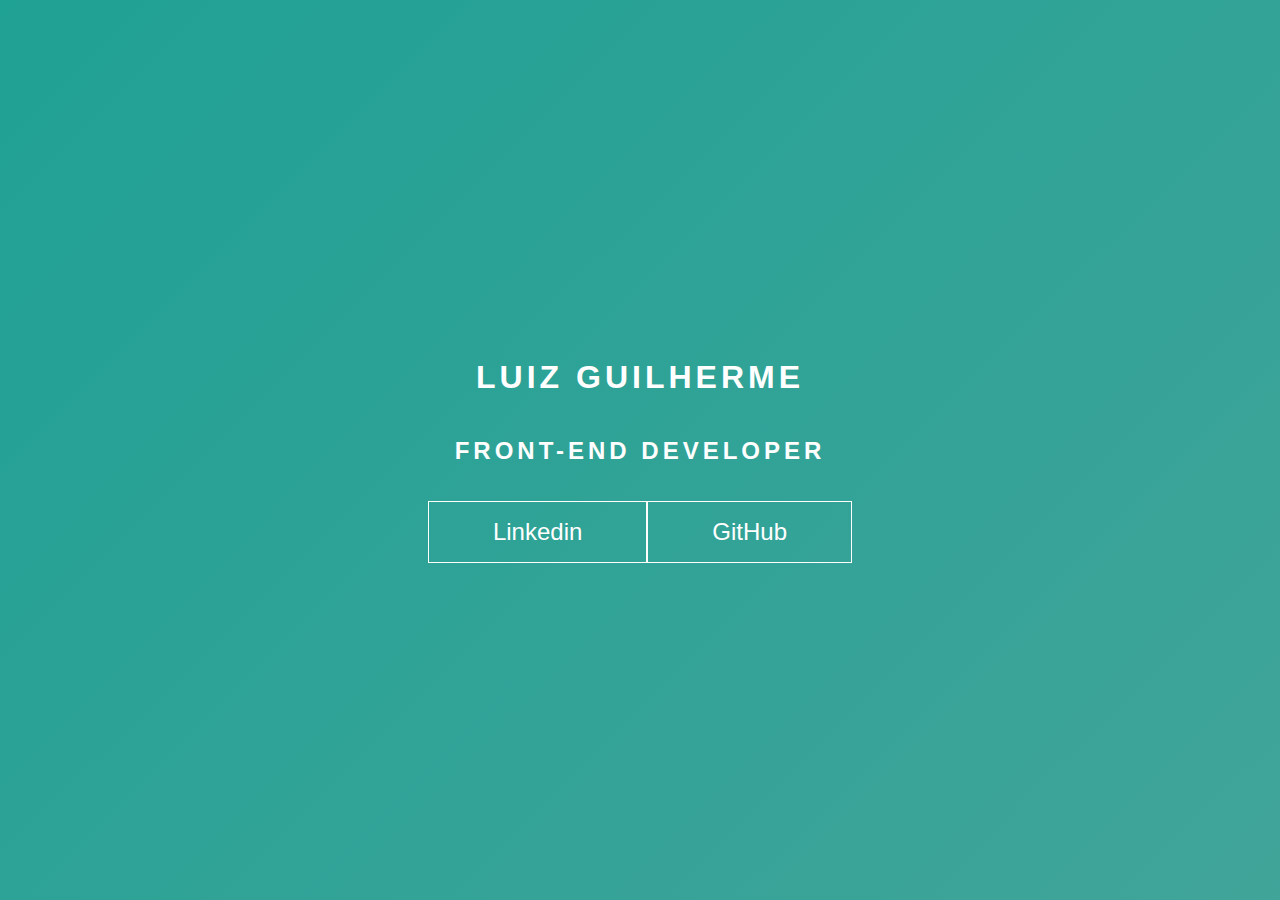
<file: KeyFrames/index.html>
<!DOCTYPE html>
<html lang="en">
<head>
    <meta charset="UTF-8">
    <meta http-equiv="X-UA-Compatible" content="IE=edge">
    <meta name="viewport" content="width=device-width, initial-scale=1.0">
    <link rel="stylesheet" href="style.css">
    <title>Document</title>
</head>
<body>
    <main class="wrapper">
        <h1>Luiz Guilherme</h1>
        <h2>Front-end Developer</h2>
        <div class="social-media">
            <a href="#">Linkedin</a>
            <a href="#">GitHub</a>
        </div>
    </main>
</body>
</html>
</file>
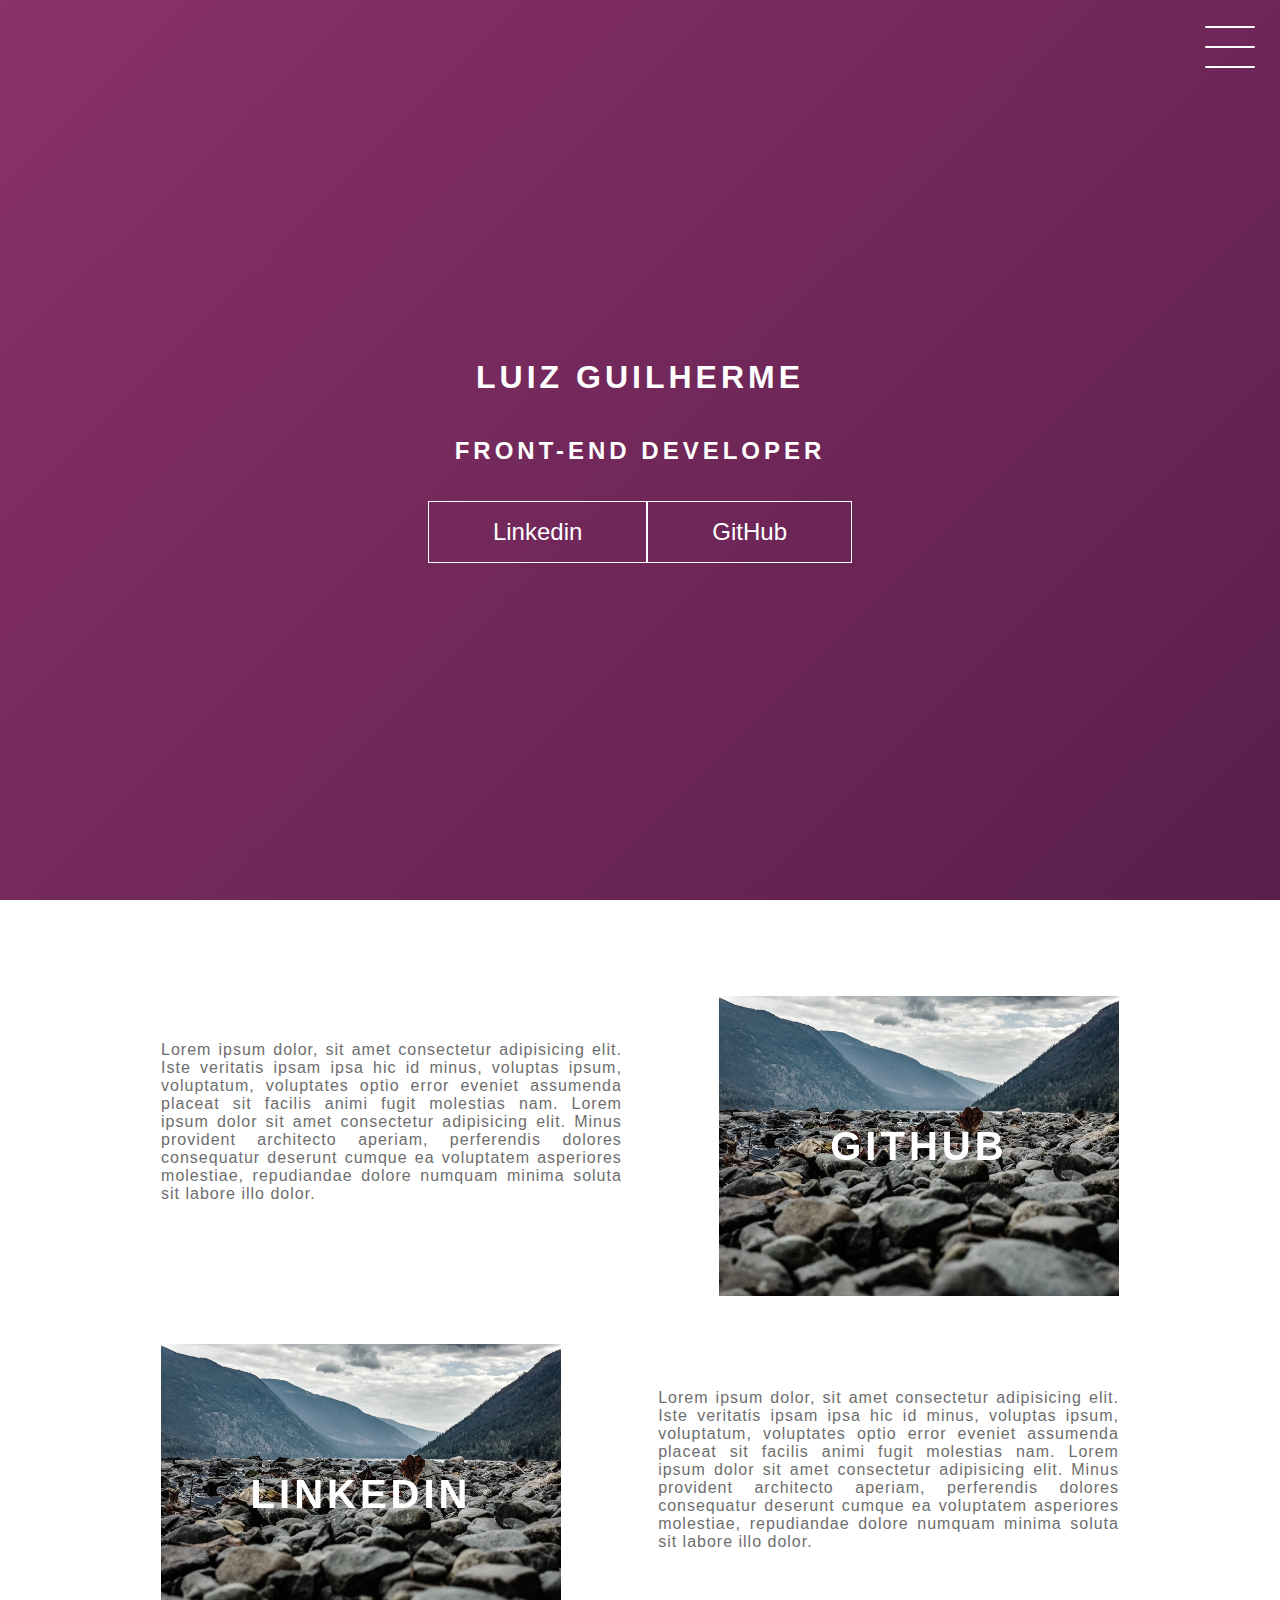
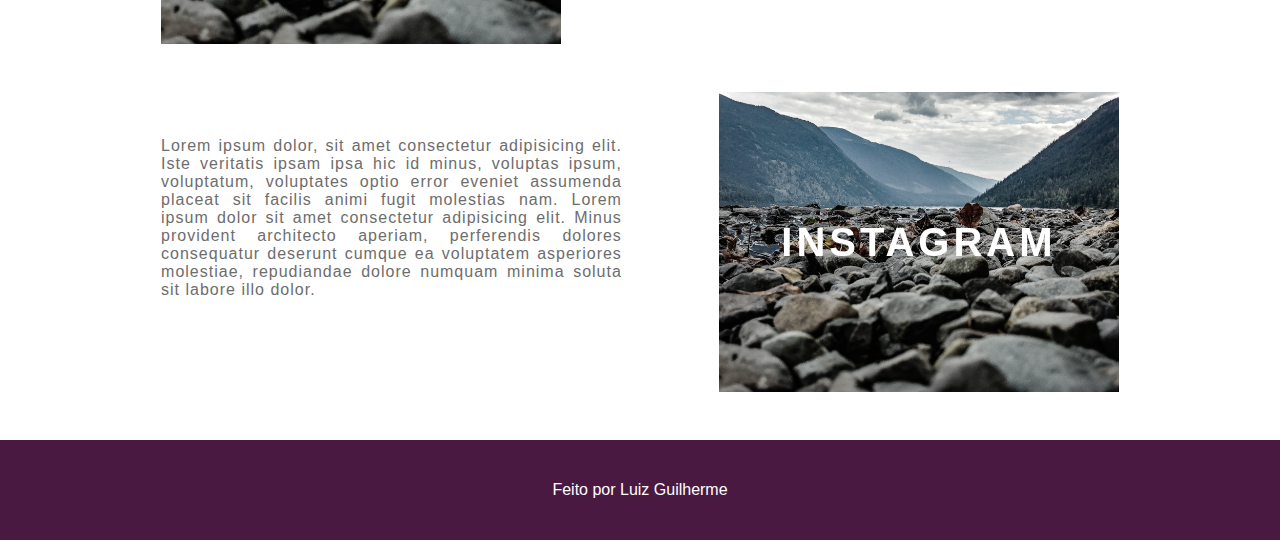
<file: MiniPortfólio/index.html>
<!DOCTYPE html>
<html lang="en">
<head>
    <meta charset="UTF-8">
    <meta http-equiv="X-UA-Compatible" content="IE=edge">
    <meta name="viewport" content="width=device-width, initial-scale=1.0">
    <link rel="stylesheet" href="style.css">
    <title>Document</title>
</head>
<body>
    <header class="header-wrapper">
        <div class="header">
            <div class="checkbox-container">
                <div class="checkbox-wrapper">
                    <input type="checkbox" name="" id="toggle">
                    <label class="checkbox" for="toggle">
                        <div class="trace"></div>
                        <div class="trace"></div>
                        <div class="trace"></div>
                    </label>
                    <div class="menu"></div>
                    <nav class="menu-itens">
                        <ul>
                            <li>
                                <a href="#">Home</a>
                            </li>
                            <li>
                                <a href="#">Sobre</a>
                            </li>
                            <li>
                                <a href="#">Projetos</a>
                            </li>
                        </ul>
                    </nav>
                </div>
            </div>
        </div>
        <h1>Luiz Guilherme</h1>
        <h2>Front-end Developer</h2>
        <div class="social-media">
            <a href="#">Linkedin</a>
            <a href="#">GitHub</a>
        </div>
    </header>

    <main class="container">
        <!--Card 1-->
        <div class="card-container">
            <div class="card-text">
                Lorem ipsum dolor, sit amet consectetur adipisicing elit. Iste veritatis ipsam ipsa hic id minus, voluptas ipsum, voluptatum, voluptates optio error eveniet assumenda placeat sit facilis animi fugit molestias nam. 
                Lorem ipsum dolor sit amet consectetur adipisicing elit. Minus provident architecto aperiam, perferendis dolores consequatur deserunt cumque ea voluptatem asperiores molestiae, repudiandae dolore numquam minima soluta sit labore illo dolor.
            </div>
            <div class="card">
                <div class="card-wrapper">
                    <h2>GitHub</h2>
                    <p>Veja meus projetos</p>
                </div>
            </div>
        </div>

        <!--Card 2-->
        <div class="card-container">
            <div class="card">
                <div class="card-wrapper">
                    <h2>Linkedin</h2>
                    <p>Acompanhe minha carreira</p>
                </div>
            </div>
            <div class="card-text">
                Lorem ipsum dolor, sit amet consectetur adipisicing elit. Iste veritatis ipsam ipsa hic id minus, voluptas ipsum, voluptatum, voluptates optio error eveniet assumenda placeat sit facilis animi fugit molestias nam. 
                Lorem ipsum dolor sit amet consectetur adipisicing elit. Minus provident architecto aperiam, perferendis dolores consequatur deserunt cumque ea voluptatem asperiores molestiae, repudiandae dolore numquam minima soluta sit labore illo dolor.
            </div>
        </div>

        <!--Card 3-->
        <div class="card-container">
            <div class="card-text">
                Lorem ipsum dolor, sit amet consectetur adipisicing elit. Iste veritatis ipsam ipsa hic id minus, voluptas ipsum, voluptatum, voluptates optio error eveniet assumenda placeat sit facilis animi fugit molestias nam. 
                Lorem ipsum dolor sit amet consectetur adipisicing elit. Minus provident architecto aperiam, perferendis dolores consequatur deserunt cumque ea voluptatem asperiores molestiae, repudiandae dolore numquam minima soluta sit labore illo dolor.
            </div>
            <div class="card">
                <div class="card-wrapper">
                    <h2>Instagram</h2>
                    <p>Veja mais do meu dia a dia</p>
                </div>
            </div>
        </div>
    </main>

    <footer class="footer">
        Feito por Luiz Guilherme
    </footer>
</body>
</html>
</file>
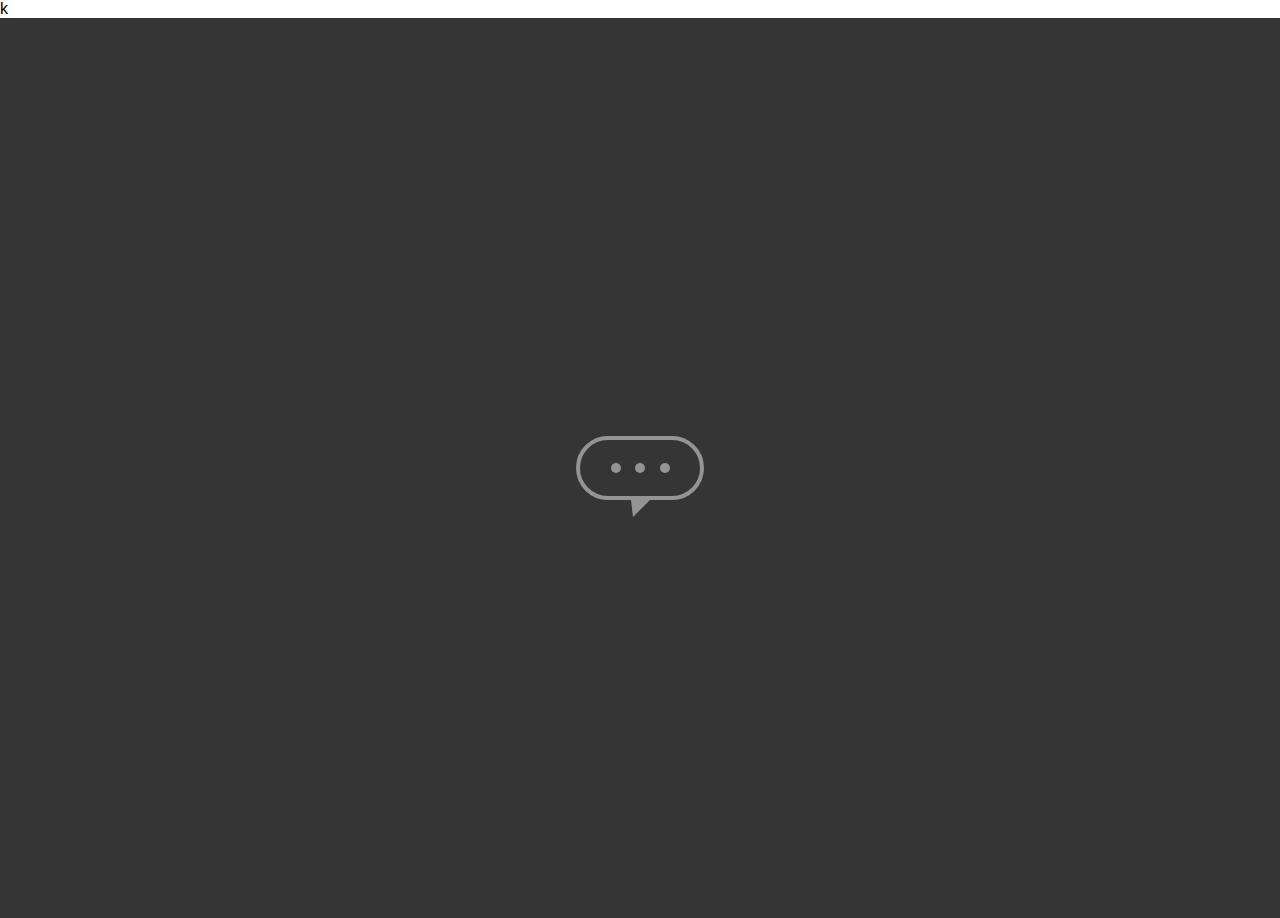
<file: Msg/index.html>
<!DOCTYPE html>
<html lang="en">
<head>
    <meta charset="UTF-8">
    <meta http-equiv="X-UA-Compatible" content="IE=edge">
    <meta name="viewport" content="width=device-width, initial-scale=1.0">
    <link rel="stylesheet" href="style.css">k
    <title>Document</title>
</head>
<body>
    <main class="wrapper">
        <div class="chatbot">
            <div class="chatbot_loading"></div>
            <div class="chatbot_loading"></div>
            <div class="chatbot_loading"></div>
        </div>
    </main>
</body>
</html>
</file>
<file: KeyFrames/style.css>
body{
    margin: 0;
    padding: 0;
    color: white;
    font-family: sans-serif;
}

.wrapper{
    height: 100vh;
    width: 100vW;
    background: linear-gradient(-45deg, #5e0878, #085078, #4ca59b, #1fa194 );
    background-size: 400% 400%;
    display: flex;
    flex-direction: column;
    justify-content:center;
    align-items: center;
    animation:backgroundTransition 8s ease-in-out infinite;
}

h1{
    text-transform: uppercase;
    letter-spacing: 4px;
}

h2{
    text-transform: uppercase;
    letter-spacing: 4px;
}

.social-media{
    margin-top: 1rem;
    display: flex;
}

a{
    text-decoration: none;
    color: white;
    font-size: 24px;
    padding: 1rem 4rem;
    border: 1px solid white;
    min-width: 4rem;
    display: flex;
    justify-content: center;
    align-items: center;
    transition: 0.5s cubic-bezier(0.55, 0.025, 0.675, 0.97);
}

a:hover{
    color: #085078;
    background-color: white;
}

@keyframes backgroundTransition{
    0%{
        background-position:0% 80%;
    }
    50%{
        background-position:80% 100% ;
    }
    100%{
        background-position: 0% 90%;
    }
}
</file>
<file: MiniPortfólio/style.css>
body{
    padding: 0;
    margin: 0;
    color: white;
    font-family: sans-serif;
}

/*header*/
.header-wrapper{
    height: 100vh;
    width: 100%;
    background: linear-gradient(-45deg, #050404, #2E1C2B, #4A1942, #893168);
    background-size: 400% 400%;
    display: flex;
    flex-direction: column;
    align-items: center;
    justify-content: center;
    position: relative;
    animation: backgroundTransition 8s ease-in-out infinite;
}

h1{
    text-transform: uppercase;
    letter-spacing: 4px;
}

h2{
    text-transform: uppercase;
    letter-spacing: 4px;
}

.social-media{
    margin-top: 1rem;
    display: flex;
}

.social-media a{
    text-decoration: none;
    color: white;
    font-size: 24px;
    padding: 1rem 4rem;
    border: 1px solid white;
    min-width: 4rem;
    display: flex;
    justify-content: center;
    align-items: center;
    transition: .5s cubic-bezier(0.55, 0.025, 0.675, 0.97);
}

a:hover{
    color: #2E1c28;
    background-color: white;
}

@keyframes backgroundTransition{
    0%{
        background-position: 0% 80%;
    }
    50%{
        background-position: 80% 100%;
    }
    100%{
        background-position: 0% 90%;
    }
}

/*Menu hamburguer*/
.checkbox-container{
    display: flex;
    justify-content: center;
    align-items: center;
}

.checkbox{
    height: 100px;
    width: 100px;
    position: absolute;
    top: 0;
    right: 0;
    display: flex;
    justify-content: center;
    cursor: pointer;
    z-index: 9999;
    transition: 400ms ease-in-out 0s;
}

.checkbox .trace{
    width: 50px;
    height: 2px;
    background-color: white;
    position: absolute;
    border-radius: 4px;
    transition: 0.5s ease-in-out;
}

.checkbox .trace:nth-child(1){
    top: 26px;
    transform: rotate();
}

.checkbox .trace:nth-child(2){
    top: 46px;
    transform: rotate();
}

.checkbox .trace:nth-child(3){
    top: 66px;
    transform: rotate();
}

#toggle{
    display: none;
}

/*Menu*/
.menu{
    position: absolute;
    top: 28px;
    right: 30px;
    background: transparent;
    height: 40px;
    width: 40px;
    border-radius: 50%;
    box-shadow: 0px 0px 0px 0px white;
    z-index: -1;
    transition: 400ms ease-in-out 0s;
}

.menu-itens{
    position: fixed;
    top: 0;
    left: 0;
    width: 100%;
    height: 100vh;
    display: flex;
    justify-content: center;
    align-items: center;
    z-index: 2;
    opacity: 0;
    visibility: hidden;
    transition: 400ms ease-in-out 0s;
}

.menu-itens ul{
    list-style-type: none;
}

.menu-itens ul li a{
    margin: 10px 0;
    color: black;
    text-decoration: none;
    text-transform: uppercase;
    letter-spacing: 4px;
    font-size: 40px;
}

/*Animação menu*/
#toggle:checked + .checkbox .trace:nth-child(1){
    transform: rotate(45deg);
    background-color: black;
    top: 47px;
}

#toggle:checked + .checkbox .trace:nth-child(2){
    transform: translate(-100px);
    width: 30px;
    visibility: hidden;
    opacity: 0;
}

#toggle:checked + .checkbox .trace:nth-child(3){
    transform: rotate(-45deg);
    background-color: black;
    top: 48px;
}

#toggle:checked + .checkbox{
    background-color: white;
}

#toggle:checked ~ .menu{
    box-shadow: 0px 0px 0px 100vmax white;
    z-index: 1;
}

#toggle:checked ~ .menu-itens{
    visibility: visible;
    opacity: 1;
}

/*Cards*/
.container{
    width: 100%;
    height: auto;
    display: flex;
    flex-direction: column;
    justify-content: space-between;
    align-items: center;
    margin: 3rem 0;
}

.card-container{
    display: flex;
    align-items: center;
    justify-content: space-evenly;
    width: 90%;
}

.card{
    height: 300px;
    width: 400px;
    margin: 3rem 0 0;
    background-image: url('./pexels-baskin-creative-studios-1576667.jpg');
    background-position: center;
    background-repeat: no-repeat;
    background-size: cover;
    display: flex;
    justify-content: center;
    align-items: center;
    filter: grayscale(0.5);
    color: white;
    cursor: pointer;
    transition: 0.3s;
}

.card-text{
    width: 40%;
    font-family: sans-serif;
    letter-spacing: 1px;
    color: rgb(109,109,109);
    text-align: justify;
}

.card-wrapper{
    text-align: center;
    display: flex;
    flex-direction: column;
    justify-content: center;
    align-items: center;
    position: relative;
}

.card-wrapper::before{
    content: '';
    position: absolute;
    height: 100px;
    width: 100px;
    display: block;
    border: 1px solid white;
    opacity: 0;
    transition: 0.3s;
}

.card-wrapper h2{
    font-size: 40px;
    text-transform: uppercase;
    letter-spacing: 4px;
    margin: 0;
    transition: 0.3s;
}

.card-wrapper p{
    font-size: 0;
    visibility: hidden;
    opacity: 0;
    font-weight: bold;
    text-transform: uppercase;
    transition: 0.3s;
}

.card:hover > .card-wrapper::before{
    opacity: 1;
    width: 350px;
    height: 250px;
}

.card:hover > .card-wrapper p{
    font-size: 14px;
    opacity: 1;
    visibility: visible;
}

/*footer*/
.footer{
    height: 100px;
    width: 100%;
    display: flex;
    justify-content: center;
    align-items: center;
    background-color: #4A1942;
}

/*Responsivo*/
@media (max-width:800px){
    .social-media{
        display: flex;
        flex-direction: column;
    }

    .container{
        margin-top: 0;
    }


    .card-container{
        flex-direction: column;
    }

    .container .card-container:nth-child(1),
    .container .card-container:nth-child(3){
        flex-direction: column-reverse;
    }

    .card{
        height: 250px;
        width: 250px;
    }

    .card-text{
        width: 90%;
        margin-top: 2rem;
        text-align: center;
        text-align: justify;
    }

    .card:hover > .card-wrapper::before{
        height: 100px;
        width: 220px;
    }

    .card-wrapper h2{
        font-size: 30px;
    }
}
</file>
<file: Msg/style.css>
body{
    margin: 0;
    padding: 0;
    font-family: sans-serif;
}

.wrapper{
    height: 100vh;
    width: 100vw;
    background-color: rgb(53, 53, 53);
    display: flex;
    justify-content: center;
    align-items: center;
}

.chatbot{
    height: 4rem;
    width: 8rem;
    border-radius: 36px;
    border: 4px solid #949494;
    padding: 0 1rem;
    box-sizing: border-box;
    display: flex;
    justify-content: space-evenly;
    align-items: center;
    position: relative;
    transform: translate(0);
    animation: chatTranslate 2s ease-in-out infinite;
}

.chatbot::before{
    content: '';
    width: 0;
    height: 0;
    position: absolute;
    bottom: -1.3rem;
    border-left: 2px solid transparent;
    border-right: 17px solid transparent;
    border-top: 17px solid #949494;
}

.chatbot_loading{
    width: 10px;
    height: 10px;
    border-radius: 50%;
    background-color: #949494;
    transform: scale(1);
}

.chatbot_loading:nth-child(1){
    animation: pulse 1.5s ease-in-out infinite;
   
}

.chatbot_loading:nth-child(2){
    animation: pulse 1.5s ease-in-out infinite;
    animation-delay: 0.2s;
}

.chatbot_loading:nth-child(3){
    animation: pulse 1.5s ease-in-out infinite;
    animation-delay: 0.4s;
}

@keyframes pulse{
    0%{
        transform: scale(1);
    }
    50%{
        transform: scale(1.5);
    }
    100%{
        transform: scale(1);
    }
}

@keyframes chatTranslate{
    0%{
        transform: translateY(0);
    }
    50%{
        transform: translateY(15px);
    }
    100%{
        transform: translateY(0);
    }
}
</file>
